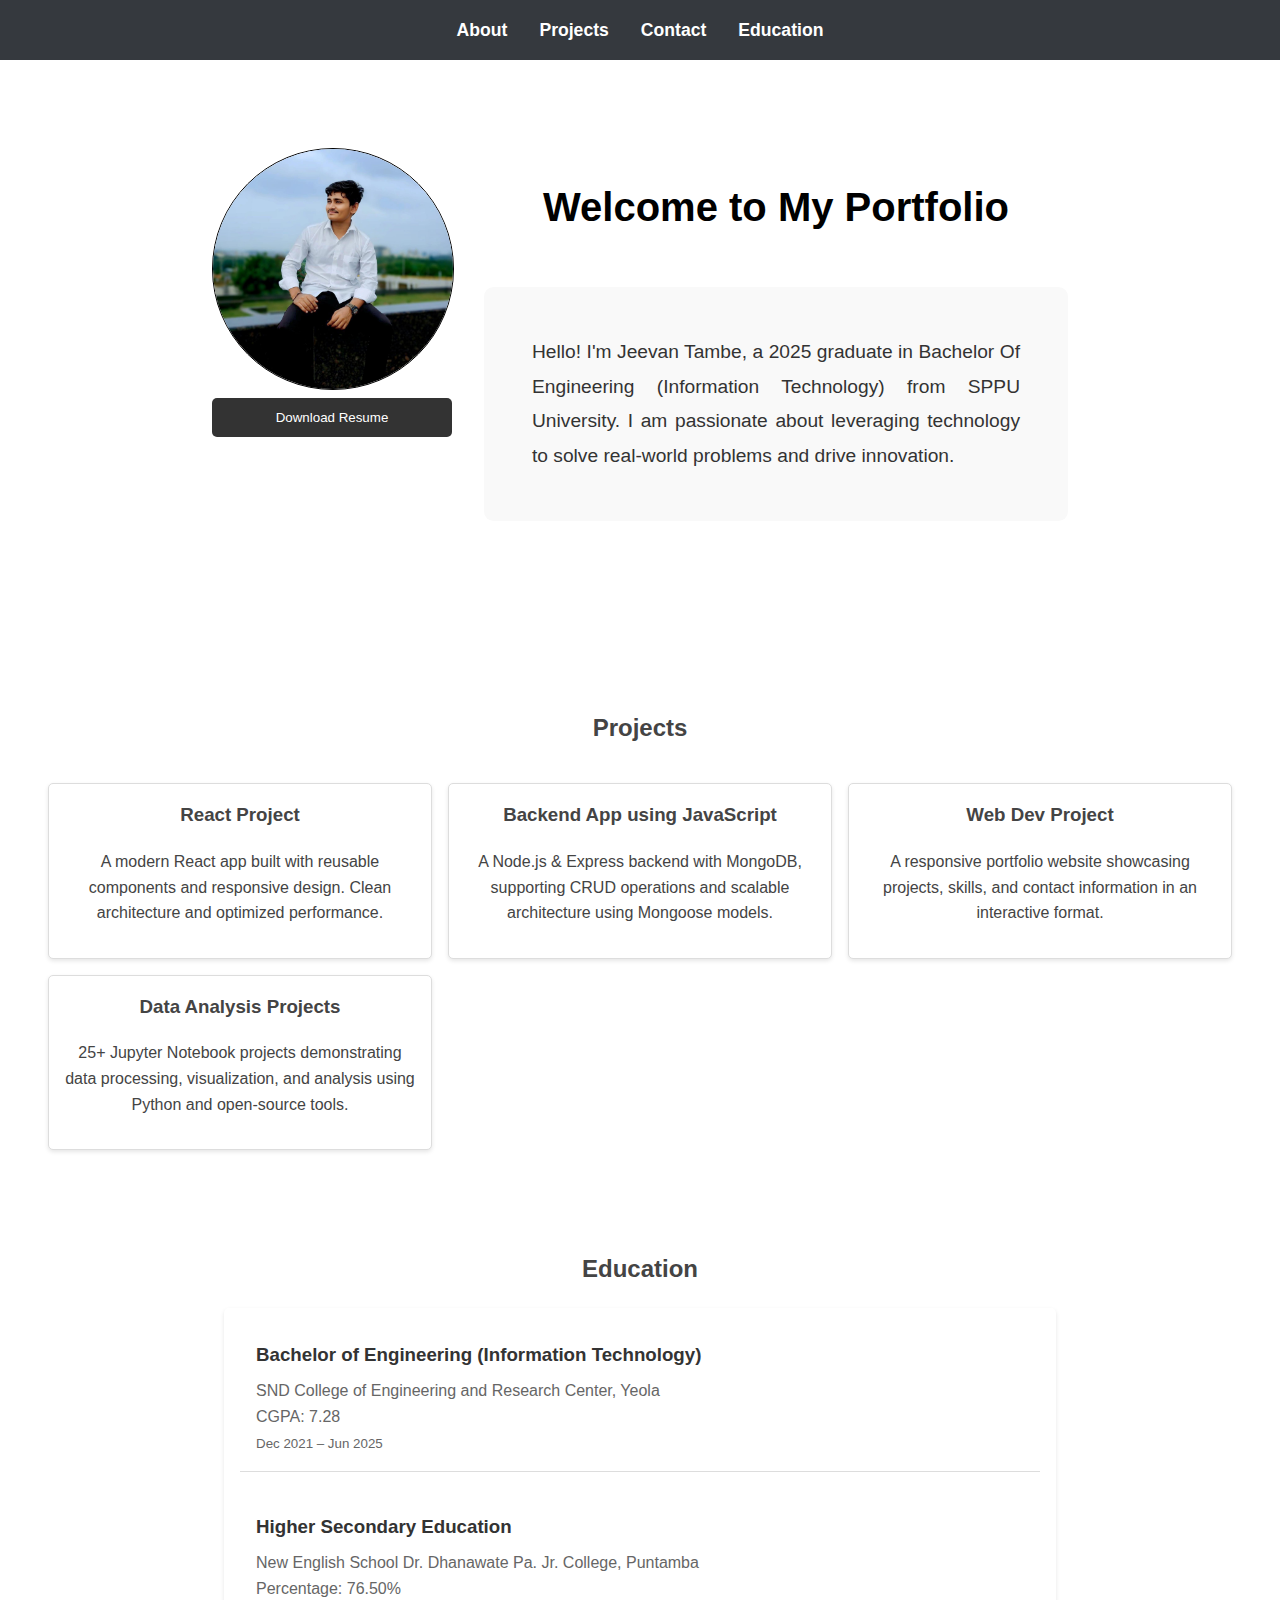
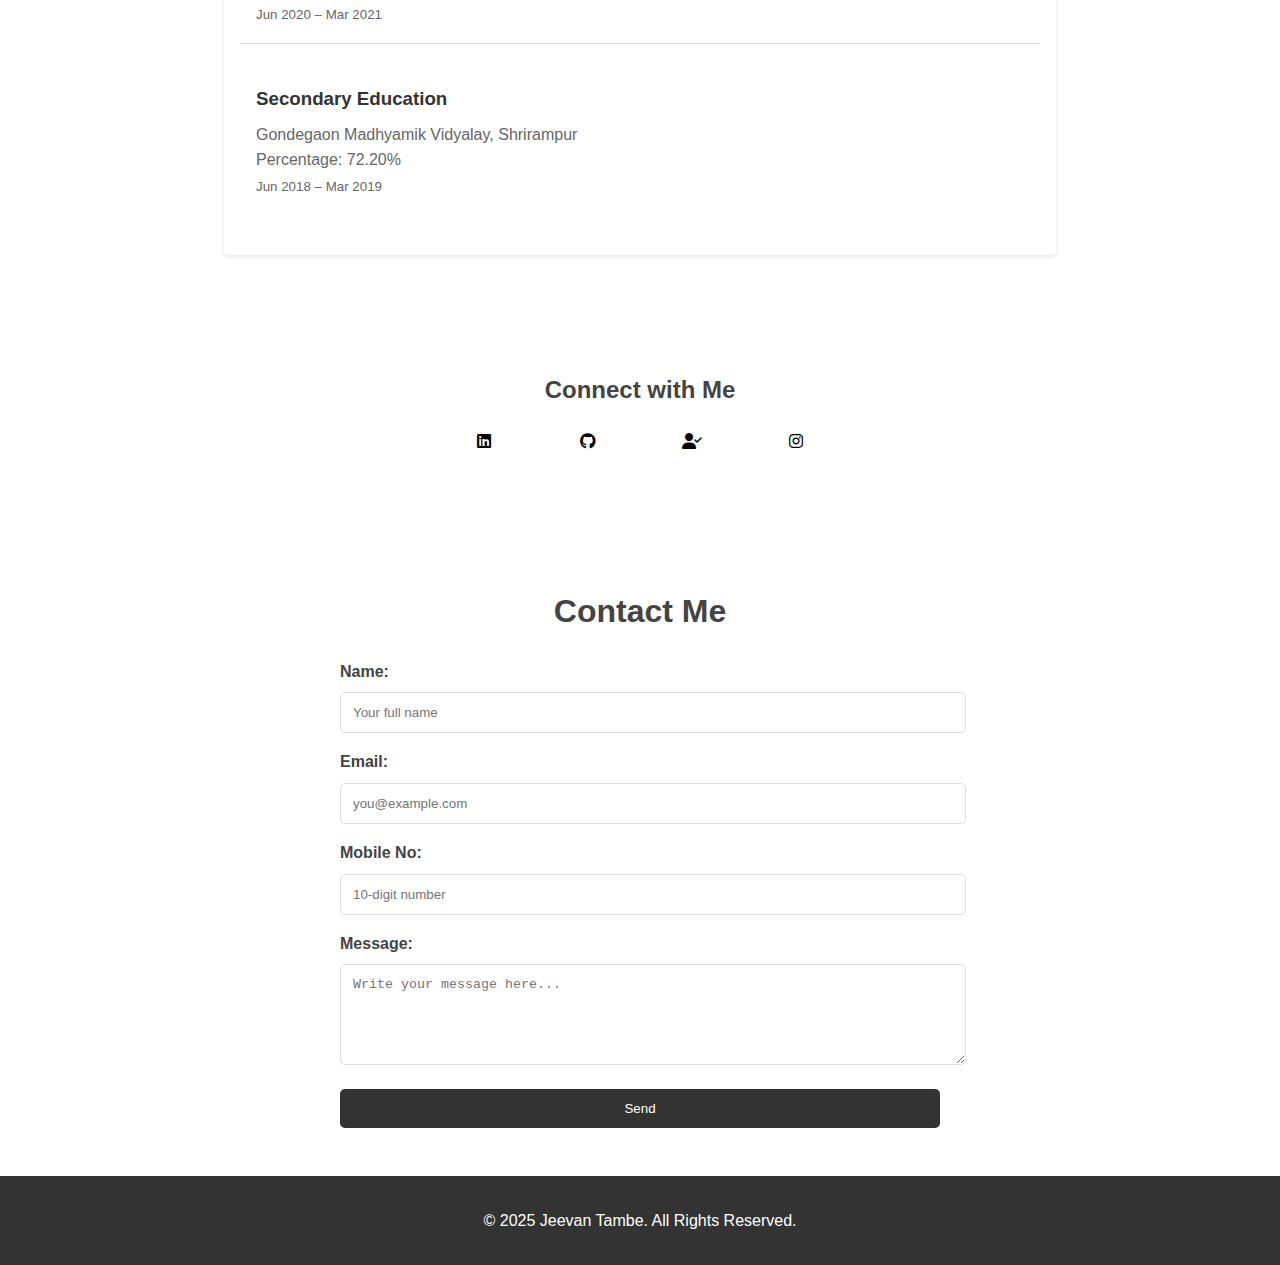
<file: index.html>
<!DOCTYPE html>
<html lang="en">
<head>
  <meta charset="UTF-8" />
  <meta name="viewport" content="width=device-width, initial-scale=1.0"/>
  <title>Portfolio - Jeevan Tambe</title>
  <link rel="stylesheet" href="styles.css" />
  <link rel="stylesheet" href="https://cdnjs.cloudflare.com/ajax/libs/font-awesome/6.7.2/css/all.min.css" integrity="sha512-Evv84Mr4kqVGRNSgIGL/F/aIDqQb7xQ2vcrdIwxfjThSH8CSR7PBEakCr51Ck+w+/U6swU2Im1vVX0SVk9ABhg==" crossorigin="anonymous" referrerpolicy="no-referrer" />
</head>
<body>
  <!-- ========== Header / Navbar ========== -->
  <header>
    <nav>
      <ul class="navbar">
        <li><a href="about.html">About</a></li>
        <li><a href="projects.html">Projects</a></li>
        <li><a href="contacts.html">Contact</a></li>
        <li><a href="education.html">Education</a></li>
      </ul>
    </nav>
  </header>

  <main>

    <!-- ========== About Section ========== -->
    <section class="about section">
      <div class="profile-photo">
        <a href="https://www.linkedin.com/in/jeevan-tambe-39114925a/" target="_blank" rel="noopener noreferrer" aria-label="LinkedIn">
          <img src="assets/self.jpg" alt="Profile Photo of Jeevan Tambe" />
          <i class="fa-brands fa-linkedin-in"></i>
        </a>
        <button onclick="window.location.href='assets/JeevanTambe.pdf';">Download Resume</button>
      </div>
      <div class="description">
        <h1>Welcome to My Portfolio</h1>
        <p>
          Hello! I'm Jeevan Tambe, a 2025 graduate in Bachelor Of Engineering (Information Technology) from SPPU University. I am passionate about leveraging technology to solve real-world problems and drive innovation.
        </p>
      </div>
    </section>

    <!-- ========== Projects Section ========== -->
    <section id="projects" class="section">
      <h2>Projects</h2>
      <div class="project-grid">
        <div class="project-card">
          <h3>React Project</h3>
          <p>A modern React app built with reusable components and responsive design. Clean architecture and optimized performance.</p>
        </div>
        <div class="project-card">
          <h3>Backend App using JavaScript</h3>
          <p>A Node.js & Express backend with MongoDB, supporting CRUD operations and scalable architecture using Mongoose models.</p>
        </div>
        <div class="project-card">
          <h3>Web Dev Project</h3>
          <p>A responsive portfolio website showcasing projects, skills, and contact information in an interactive format.</p>
        </div>
        <div class="project-card">
          <h3>Data Analysis Projects</h3>
          <p>25+ Jupyter Notebook projects demonstrating data processing, visualization, and analysis using Python and open-source tools.</p>
        </div>
      </div>
    </section>

    <!-- ========== Education Section ========== -->
    <section id="education" class="section">
      <h2>Education</h2>
      <div class="education-list">
        <div class="education-item">
          <h3>Bachelor of Engineering (Information Technology)</h3>
          <p>SND College of Engineering and Research Center, Yeola<br/>CGPA: 7.28 <br/><small>Dec 2021 – Jun 2025</small></p>
        </div>
        <div class="education-item">
          <h3>Higher Secondary Education</h3>
          <p>New English School Dr. Dhanawate Pa. Jr. College, Puntamba<br/>Percentage: 76.50% <br/><small>Jun 2020 – Mar 2021</small></p>
        </div>
        <div class="education-item">
          <h3>Secondary Education</h3>
          <p>Gondegaon Madhyamik Vidyalay, Shrirampur<br/>Percentage: 72.20% <br/><small>Jun 2018 – Mar 2019</small></p>
        </div>
      </div>
    </section>

    <!-- ========== Social Media Section ========== -->
    <section id="social-media" class="section">
      <h2>Connect with Me</h2>
      <div class="social-links">
        <a href="https://www.linkedin.com/in/jeevan-tambe-39114925a/" target="_blank" rel="noopener noreferrer" aria-label="LinkedIn"><i class="fa-brands fa-linkedin"></i></a>
        <a href="https://github.com/Tambe-Jeevan" target="_blank" rel="noopener noreferrer" aria-label="GitHub"><i class="fa-brands fa-github"></i></a>
        <a href="https://www.naukri.com/mnjuser/profile?id=&altresid" target="_blank" rel="noopener noreferrer" aria-label="Naukri"><i class="fa-solid fa-user-check"></i></a>
        <a href="https://www.instagram.com/jeevan.tambe4" target="_blank" rel="noopener noreferrer" aria-label="Instagram"><i class="fa-brands fa-instagram"></i></a>
      </div>
    </section>

    <!-- ========== Contact Form Section ========== -->
     <section class="section">
      <h1>Contact Me</h1>
      <form id="contact-form" novalidate>
        <label for="name">Name:</label>
        <input 
          type="text" 
          id="name" 
          name="name" 
          placeholder="Your full name" 
          required 
          aria-label="Full Name"
        />

        <label for="email">Email:</label>
        <input 
          type="email" 
          id="email" 
          name="email" 
          placeholder="you@example.com" 
          required 
          aria-label="Email address"
        />

        <label for="mobile-number">Mobile No:</label>
        <input 
          type="tel" 
          id="mobile-number" 
          name="mobile_number" 
          placeholder="10-digit number" 
          required 
          pattern="[0-9]{10}" 
          aria-label="Mobile number"
        />

        <label for="message">Message:</label>
        <textarea 
          id="message" 
          name="message" 
          rows="5" 
          placeholder="Write your message here..." 
          required 
          aria-label="Your message"
        ></textarea>

        <button type="submit">Send</button>
      </form>
    </section>
  </main>

  <!-- ========== Footer ========== -->
  <footer>
    <p>&copy; 2025 Jeevan Tambe. All Rights Reserved.</p>
  </footer>
</body>
</html>
</file>
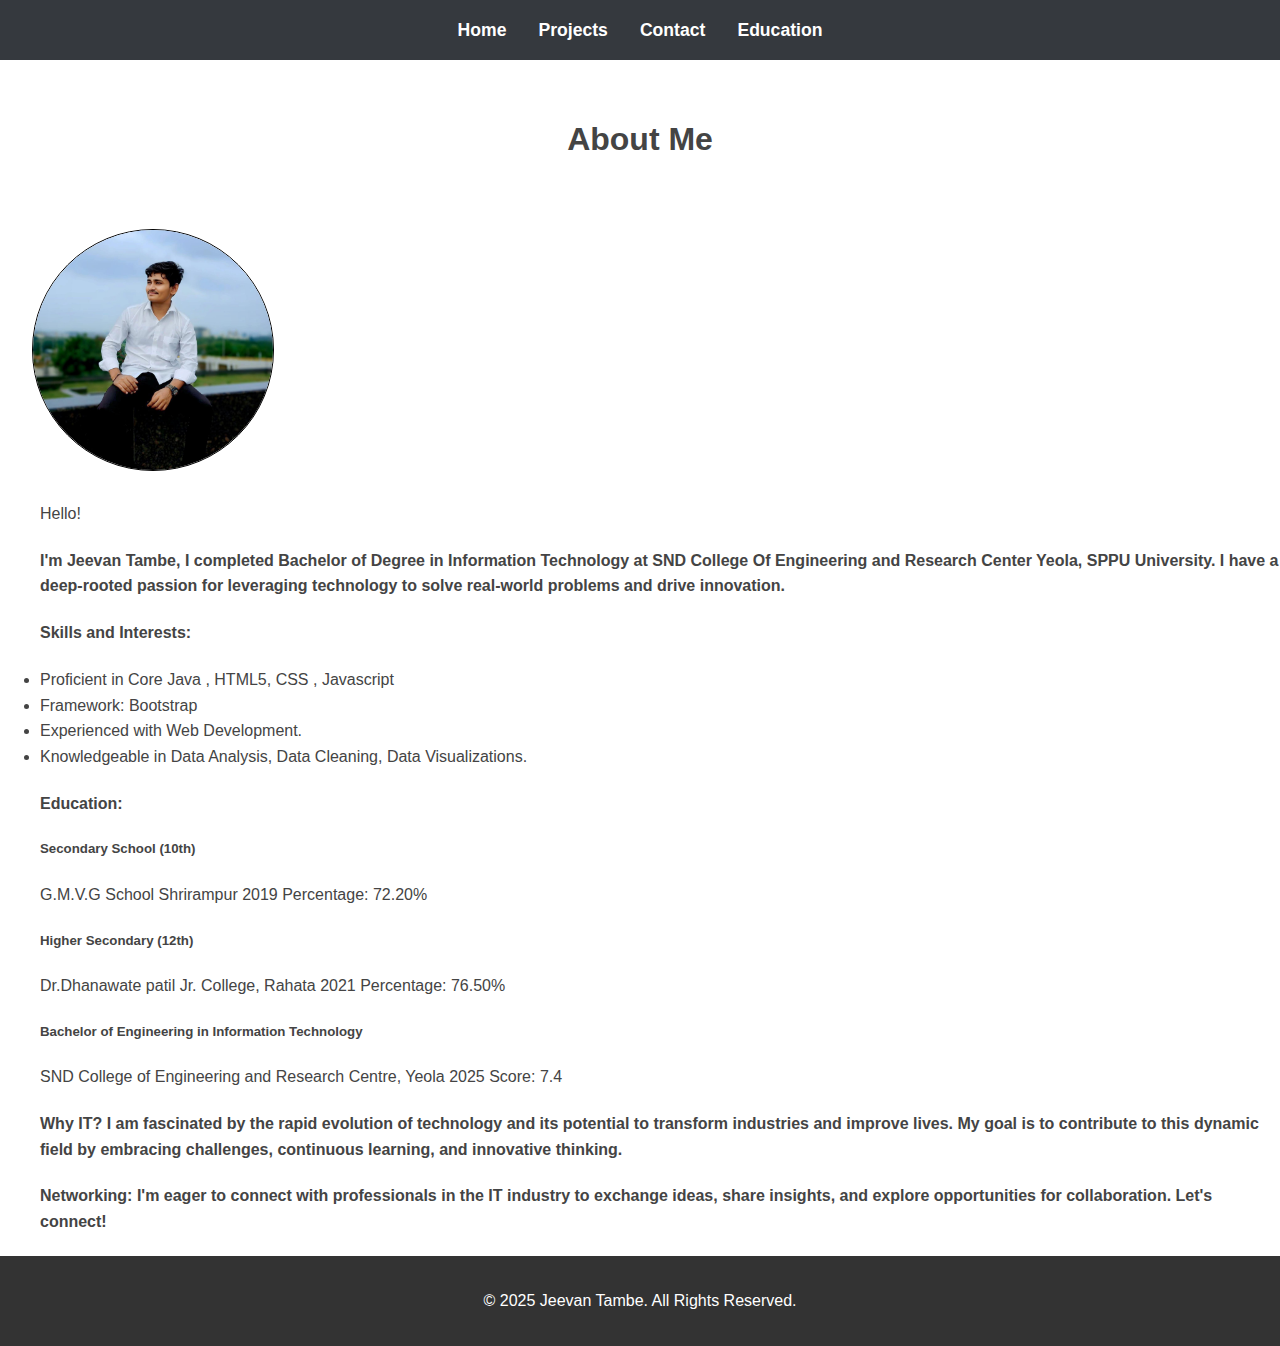
<file: about.html>
<!DOCTYPE html>
<html lang="en">
  <head>
    <meta charset="UTF-8" />
    <meta name="viewport" content="width=device-width, initial-scale=1.0" />
    <title>About - Portfolio</title>
    <link rel="stylesheet" href="styles.css" />
  </head>
  <body>
    <header>
      <nav>
        <ul class="navbar">
          <li><a href="index.html">Home</a></li>
          <li><a href="projects.html">Projects</a></li>
          <li><a href="contact.html">Contact</a></li>
          <li><a href="education.html">Education</a></li>
        </ul>
      </nav>
    </header>

    <main>
      <section>
        <h1 class="section">About Me</h1>
        <div class="profile-photo">
          <img src="assets/self.jpg" alt="Profile Photo" />
        </div>
        <ul>
        <p>Hello!</p>
        <h4>
          I'm Jeevan Tambe, I completed Bachelor of Degree in Information
          Technology at SND College Of Engineering and Research Center Yeola,
          SPPU University. I have a deep-rooted passion for leveraging
          technology to solve real-world problems and drive innovation.
        </h4>
        </ul>

        <ul>
          <h4>Skills and Interests:</h4>
          <li>Proficient in Core Java , HTML5, CSS , Javascript</li>
          <li>Framework: Bootstrap</li>
          <li>Experienced with Web Development.</li>
          <li>
            Knowledgeable in Data Analysis, Data Cleaning, Data Visualizations.
          </li>
        </ul>

        <ul>
          <h4>Education:</h4>
          <h5>Secondary School (10th)</h5> G.M.V.G School Shrirampur 2019
          Percentage: 72.20%
        </ul>

        <ul>
          <h5>Higher Secondary (12th)</h5> Dr.Dhanawate patil Jr. College, Rahata 2021
          Percentage: 76.50%
        </ul>

        <ul>
          <h5>Bachelor of Engineering in Information Technology</h5> SND College of
          Engineering and Research Centre, Yeola 2025 Score: 7.4
        </ul>

        <ul>
        <h4>
          Why IT? I am fascinated by the rapid evolution of technology and its
          potential to transform industries and improve lives. My goal is to
          contribute to this dynamic field by embracing challenges, continuous
          learning, and innovative thinking.
        </h4>

        <h4>
          Networking: I'm eager to connect with professionals in the IT industry
          to exchange ideas, share insights, and explore opportunities for
          collaboration. Let's connect!
        </h4></ul>
      </section>
    </main>

    <footer>
      <p>&copy; 2025 Jeevan Tambe. All Rights Reserved.</p>
    </footer>
  </body>
</html>
</file>
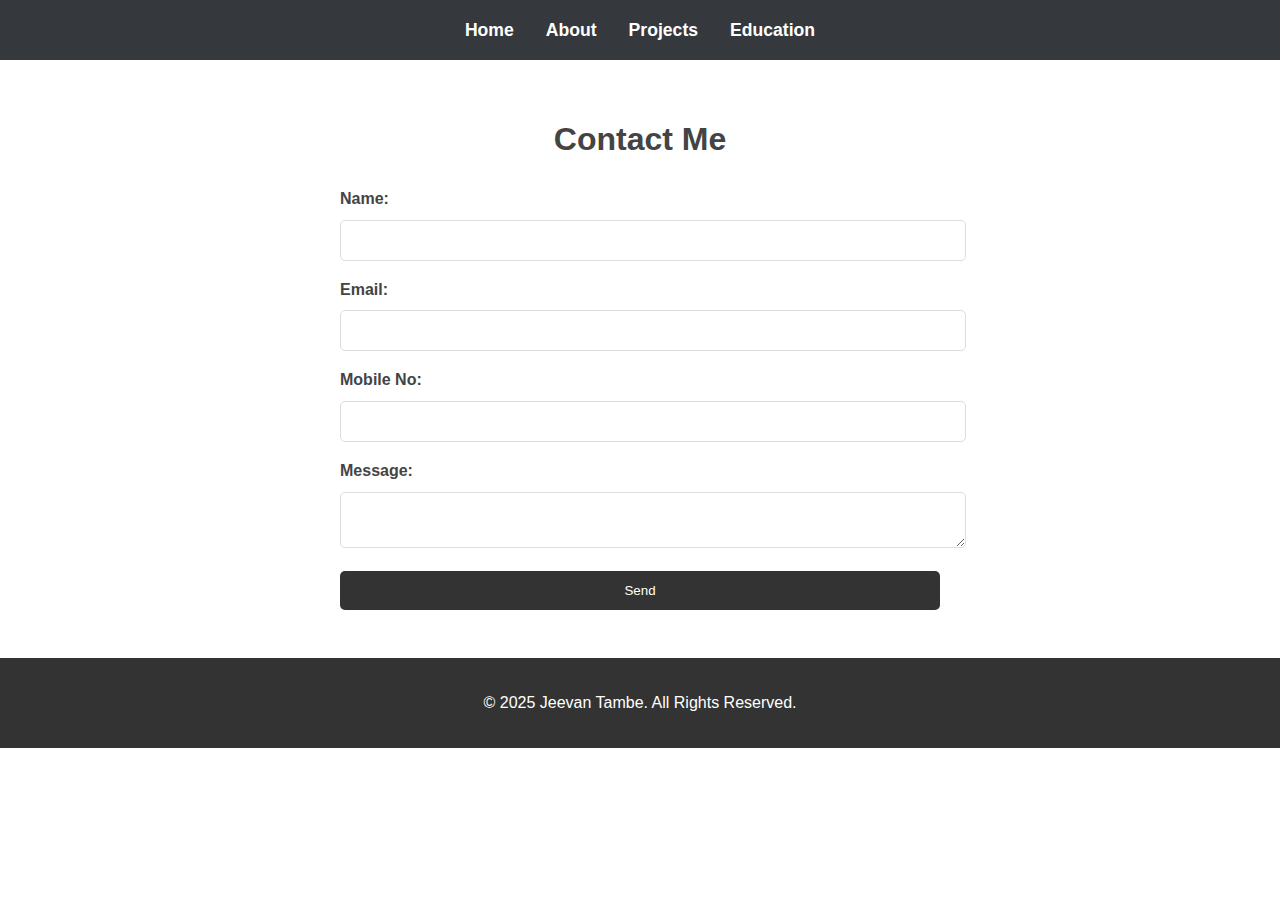
<file: contacts.html>
<!DOCTYPE html>
<html lang="en">
<head>
    <meta charset="UTF-8">
    <meta name="viewport" content="width=device-width, initial-scale=1.0">
    <title>Contact - Portfolio</title>
    <link rel="stylesheet" href="styles.css">
</head>
<body>
    <header>
        <nav>
            <ul class="navbar">
                <li><a href="index.html">Home</a></li>
                <li><a href="about.html">About</a></li>
                <li><a href="projects.html">Projects</a></li>
                <li><a href="education.html">Education</a></li>
            </ul>
        </nav>
    </header>

    <main>
        <section class="section">
            <h1>Contact Me</h1>
            <form id="contact-form">
                <label for="name">Name:</label>
                <input type="text" id="name" name="name" required>

                <label for="email">Email:</label>
                <input type="email" id="email" name="email" required>

                <label for="mobile-number">Mobile No:</label>
                <input type="tel" id="mobile-number" name="mobile_number" required pattern="[0-9]{10}">

                <label for="message">Message:</label>
                <textarea id="message" name="message" required></textarea>

                <button type="submit">Send</button>
            </form>
        </section>
    </main>

    <footer>
        <p>&copy; 2025 Jeevan Tambe. All Rights Reserved.</p>
    </footer>
</body>
</html>
</file>
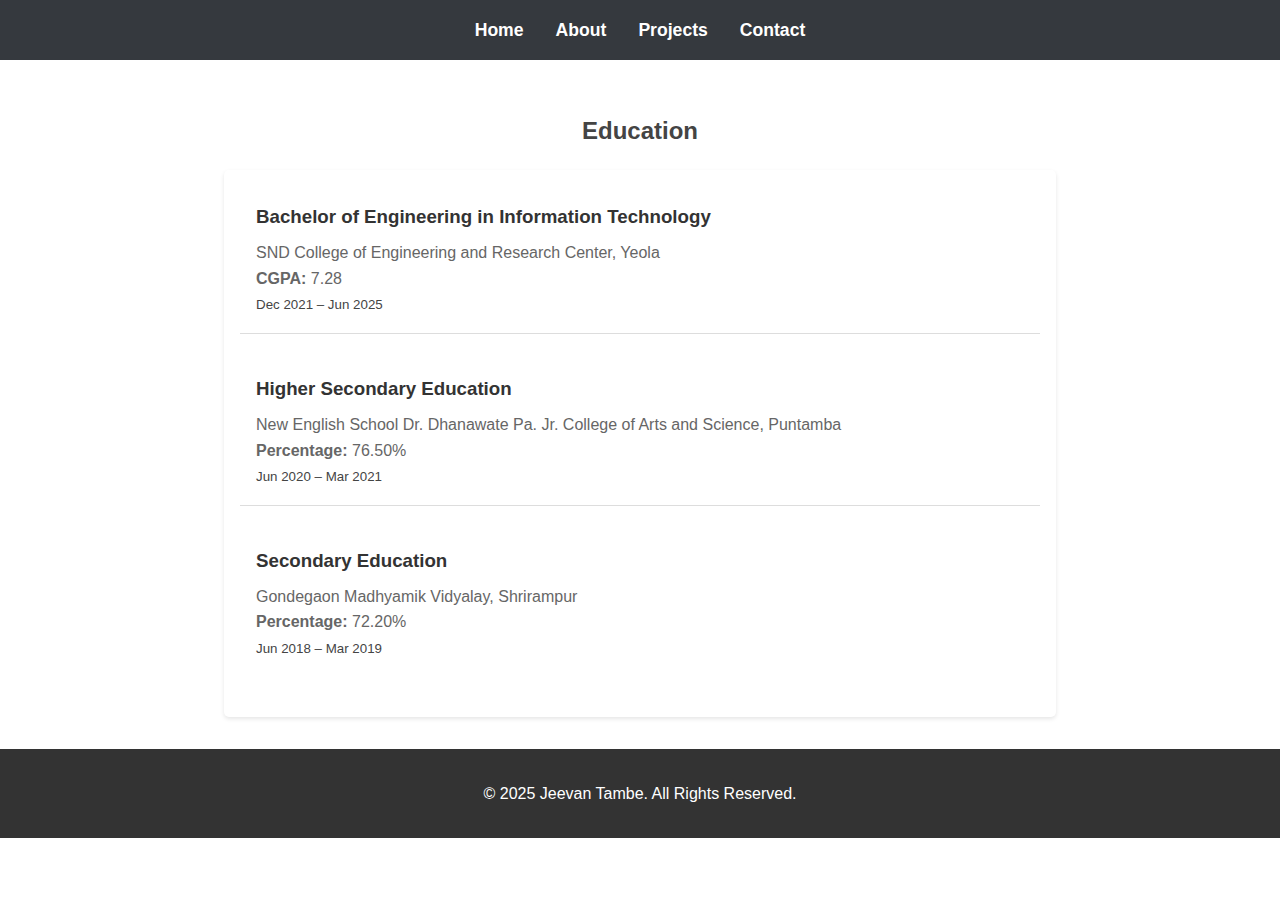
<file: education.html>
<!DOCTYPE html>
<html lang="en">
<head>
  <meta charset="UTF-8" />
  <meta name="viewport" content="width=device-width, initial-scale=1.0"/>
  <title>Education - Portfolio</title>
  <link rel="stylesheet" href="styles.css" />
</head>
<body>
  <!-- ========== Header ========== -->
  <header>
    <nav>
      <ul class="navbar">
        <li><a href="index.html">Home</a></li>
        <li><a href="about.html">About</a></li>
        <li><a href="projects.html">Projects</a></li>
        <li><a href="contacts.html">Contact</a></li>
      </ul>
    </nav>
  </header>

  <!-- ========== Main Content ========== -->
  <main>
    <section id="education" class="section">
      <h2>Education</h2>
      <div class="education-list">

        <div class="education-item">
          <h3>Bachelor of Engineering in Information Technology</h3>
          <p>SND College of Engineering and Research Center, Yeola</p>
          <p><strong>CGPA:</strong> 7.28</p>
          <small>Dec 2021 – Jun 2025</small>
        </div>

        <div class="education-item">
          <h3>Higher Secondary Education</h3>
          <p>New English School Dr. Dhanawate Pa. Jr. College of Arts and Science, Puntamba</p>
          <p><strong>Percentage:</strong> 76.50%</p>
          <small>Jun 2020 – Mar 2021</small>
        </div>

        <div class="education-item">
          <h3>Secondary Education</h3>
          <p>Gondegaon Madhyamik Vidyalay, Shrirampur</p>
          <p><strong>Percentage:</strong> 72.20%</p>
          <small>Jun 2018 – Mar 2019</small>
        </div>

      </div>
    </section>
  </main>

  <!-- ========== Footer ========== -->
  <footer>
    <p>&copy; 2025 Jeevan Tambe. All Rights Reserved.</p>
  </footer>
</body>
</html>
</file>
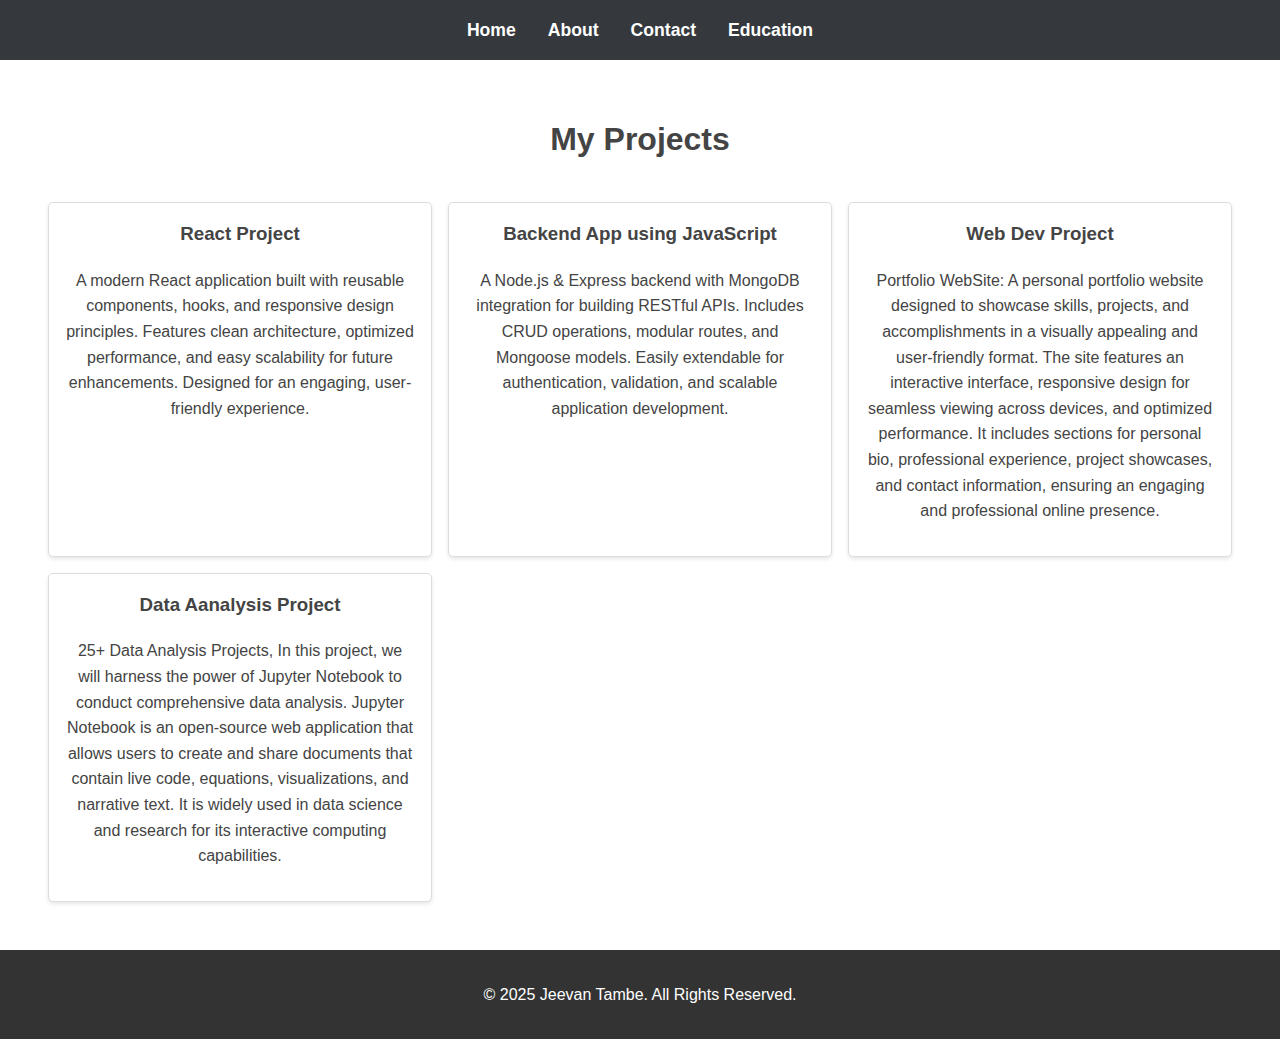
<file: projects.html>
<!DOCTYPE html>
<html lang="en">
<head>
    <meta charset="UTF-8">
    <meta name="viewport" content="width=device-width, initial-scale=1.0">
    <title>Projects - Portfolio</title>
    <link rel="stylesheet" href="styles.css">
</head>
<body>
    <header>
        <nav>
            <ul class="navbar">
                <li><a href="index.html">Home</a></li>
                <li><a href="about.html">About</a></li>
                <li><a href="contacts.html">Contact</a></li>
                <li><a href="education.html">Education</a></li>
            </ul>
        </nav>
    </header>

    <main>
        <section class="section">
            <h1>My Projects</h1>
            <div class="project-grid">
                <div class="project-card">
                    <h3>React Project</h3>
                    <p>A modern React application built with reusable components, hooks, and responsive design principles. Features clean architecture, optimized performance, and easy scalability for future enhancements. Designed for an engaging, user-friendly experience.</p>
                </div>
                <div class="project-card">
                    <h3>Backend App using JavaScript</h3>
                    <p>A Node.js & Express backend with MongoDB integration for building RESTful APIs. Includes CRUD operations, modular routes, and Mongoose models. Easily extendable for authentication, validation, and scalable application development.</p>
                </div>
                <div class="project-card">
                    <h3>Web Dev Project</h3>
                    <p>Portfolio WebSite: A personal portfolio website designed to showcase skills, projects, and accomplishments in a visually appealing and user-friendly format. The site features an interactive interface, responsive design for seamless viewing across devices, and optimized performance. It includes sections for personal bio, professional experience, project showcases, and contact information, ensuring an engaging and professional online presence.</p>
                </div>
                <div class="project-card">
                    <h3>Data Aanalysis Project</h3>
                    <p>25+ Data Analysis Projects, In this project, we will harness the power of Jupyter Notebook to conduct comprehensive data analysis. Jupyter Notebook is an open-source web application that allows users to create and share documents that contain live code, equations, visualizations, and narrative text. It is widely used in data science and research for its interactive computing capabilities.</p>
                </div>
                
            </div>
        </section>
    </main>

    <footer>
        <p>&copy; 2025 Jeevan Tambe. All Rights Reserved.</p>
    </footer>
</body>
</html>
</file>
<file: styles.css>
/* General Styles */
body {
  font-family: "Poppins", Arial, sans-serif;
  margin: 0;
  padding: 0;
  background-color: #ffffff;
  color: #444;
  line-height: 1.6;
  font-size: 16px;
  overflow-x: hidden;
}

header {
  background-color: #35393e;
  padding: 1rem 0;
  /* box-shadow: 0 4px 6px rgba(0, 0, 0, 0.1); */
}

.navbar {
  list-style: none;
  padding: 0;
  margin: 0;
  display: flex;
  justify-content: center;
  gap: 2rem;
}

.navbar li {
  position: relative;
}

.navbar a {
  color: #fff;
  text-decoration: none;
  font-weight: 600;
  font-size: 1.1rem;
  transition: color 0.3s ease;
}

.navbar a:hover {
  color: #ffd700;
  text-decoration: none;
}

.navbar li::after {
  content: "";
  position: absolute;
  bottom: -5px;
  left: 0;
  width: 0;
  height: 2px;
  background-color: #ffd700;
  transition: width 0.3s ease;
}

.navbar li:hover::after {
  width: 100%;
}

.section {
  padding: 2rem;
  text-align: center;
}

.about {
  display: flex;
  justify-content: center;
  margin: 1.5rem;
}

.profile-photo {
  position: relative;
  width: 15rem;
  height: 15rem;
  margin: 2rem;
}

.profile-photo img {
  width: 100%;
  height: 100%;
  border-radius: 50%;
  border: 0.1rem solid #000000;
  /* box-shadow: 0 8px 12px rgba(0, 0, 0, 0.15), 0 2px 4px rgba(0, 0, 0, 0.1);  */
  object-fit: cover;
}

.profile-photo i {
  position: absolute;
  top: 50%;
  left: 50%;
  transform: translate(-50%, -50%);
  font-size: 1.5rem;
  padding: 4rem;
  border-radius: 50%;
  /* box-shadow: 0 4px 6px rgba(0, 0, 0, 0.2);  */
  transition: opacity 0.3s ease, transform 0.3s ease;
  opacity: 0;
  z-index: 2;
}

.profile-photo:hover i {
  color: #333;
  opacity: 1;
  transform: translate(-50%, -50%) scale(1.2);
}

.description {
  margin: 2rem;
  margin-left: 0%;
  width: 50%;
}

.description h1 {
  font-family: "Roboto", Arial, sans-serif;
  font-size: 2.5rem;
  color: #000000;
  text-align: center;
  /*margin-top: 20px;
    margin-bottom: 20px;
    text-transform: uppercase;
    letter-spacing: 0.1rem;
    background: linear-gradient(90deg, #1a73e8, #34a853);
    -webkit-background-clip: text;
    -webkit-text-fill-color: transparent;
    text-shadow: 2px 2px 4px rgba(0, 0, 0, 0.2);
    position: relative;
    padding-bottom: 0.1rem;*/
}

/* .description h1::after {
    content: '';
    position: absolute;
    left: 50%;
    transform: translateX(-50%);
    bottom: 0;
    width: 5rem;
    height: 0.2rem;
    background-color: #34a853;
    border-radius: 0.1rem;
} */

.description p {
  font-family: "Poppins", Arial, sans-serif;
  font-size: 1.2rem;
  line-height: 1.8;
  color: #333;
  background-color: #f9f9f9;
  padding: 3rem;
  border-radius: 0.6rem;
  /* box-shadow: 0 4px 6px rgba(0, 0, 0, 0.1); */
  max-width: 40rem;
  margin: 3rem auto;
  text-align: justify;
  transition: transform 0.3s ease, box-shadow 0.3s ease;
}

.description p:hover {
  transform: translateY(-5px);
  box-shadow: 0 1rem 2rem rgba(0, 0, 0, 0.2);
}

.project-grid {
  display: grid;
  grid-template-columns: repeat(auto-fit, minmax(300px, 1fr));
  gap: 1rem;
  padding: 1rem;
}

.project-card {
  background-color: #fff;
  border: 1px solid #ddd;
  border-radius: 5px;
  padding: 1rem;
  box-shadow: 0 2px 4px rgba(0, 0, 0, 0.1);
}

.project-card h3 {
  margin-top: 0;
}

.education-list {
  max-width: 800px;
  margin: 0 auto;
  text-align: left;
  padding: 1rem;
  background-color: #fff;
  border-radius: 5px;
  box-shadow: 0 2px 4px rgba(0, 0, 0, 0.1);
}

.education-item {
  margin-bottom: 1.5rem;
  padding: 1rem;
  border-bottom: 1px solid #ddd;
}

.education-item:last-child {
  border-bottom: none;
}

.education-item h3 {
  margin: 0 0 0.5rem 0;
  color: #333;
}

.education-item p {
  margin: 0;
  color: #666;
}

form {
  max-width: 600px;
  margin: 0 auto;
  text-align: left;
}

label {
  display: block;
  margin-bottom: 0.5rem;
  font-weight: bold;
}

input,
textarea,
button {
  width: 100%;
  padding: 0.75rem;
  margin-bottom: 1rem;
  border: 1px solid #ddd;
  border-radius: 5px;
}

button {
  background-color: #333;
  color: #fff;
  border: none;
  cursor: pointer;
}

button:hover {
  background-color: #555;
}

#social-media {
  text-align: center;
  margin: 2rem 0;
}

#social-media .social-links {
  display: flex;
  justify-content: center;
  gap: 4rem;
}

#social-media .social-links a {
  display: inline-block;
  width: 40px;
  height: 40px;
}

#social-media .social-links i {
  width: 100%;
  height: 25px;
  border-radius: 50%;
  transition: transform 0.3s ease;
  color: black;
}

#social-media .social-links img:hover {
  transform: scale(1.1);
}

footer {
  background-color: #333;
  color: #fff;
  text-align: center;
  padding: 1rem 0;
  position: relative;
  bottom: 0;
  width: 100%;
}

@media (max-width: 768px) {
  .navbar {
    flex-direction: column;
    gap: 1rem;
  }

  header {
    padding: 1.5rem 0;
  }
  .about {
    flex-direction: column;
    justify-content: center;
  }

  .description {
    margin: 0;
    width: 100%;
    background-color: #fff;
    border: 1px solid #ddd;
    border-radius: 5px;
    /* padding: 1rem; */
    box-shadow: 0 2px 4px rgba(0, 0, 0, 0.1);
  }

  .description h1 {
    font-size: 1.3rem;
  }

  .description p {
    font-size: 1rem;
    text-align: justify;
  }

  .profile-photo {
    /* position: relative; */
    display: grid;
    justify-content: center;
    align-items: center;
    width: 15rem;
    height: 15rem;
    margin-left: 20%;
  }
  .profile-photo img {
    /* width: 100%; */
    /* height: 100%; */
    width: 200px;
    height: 200px;
  }
}
</file>
